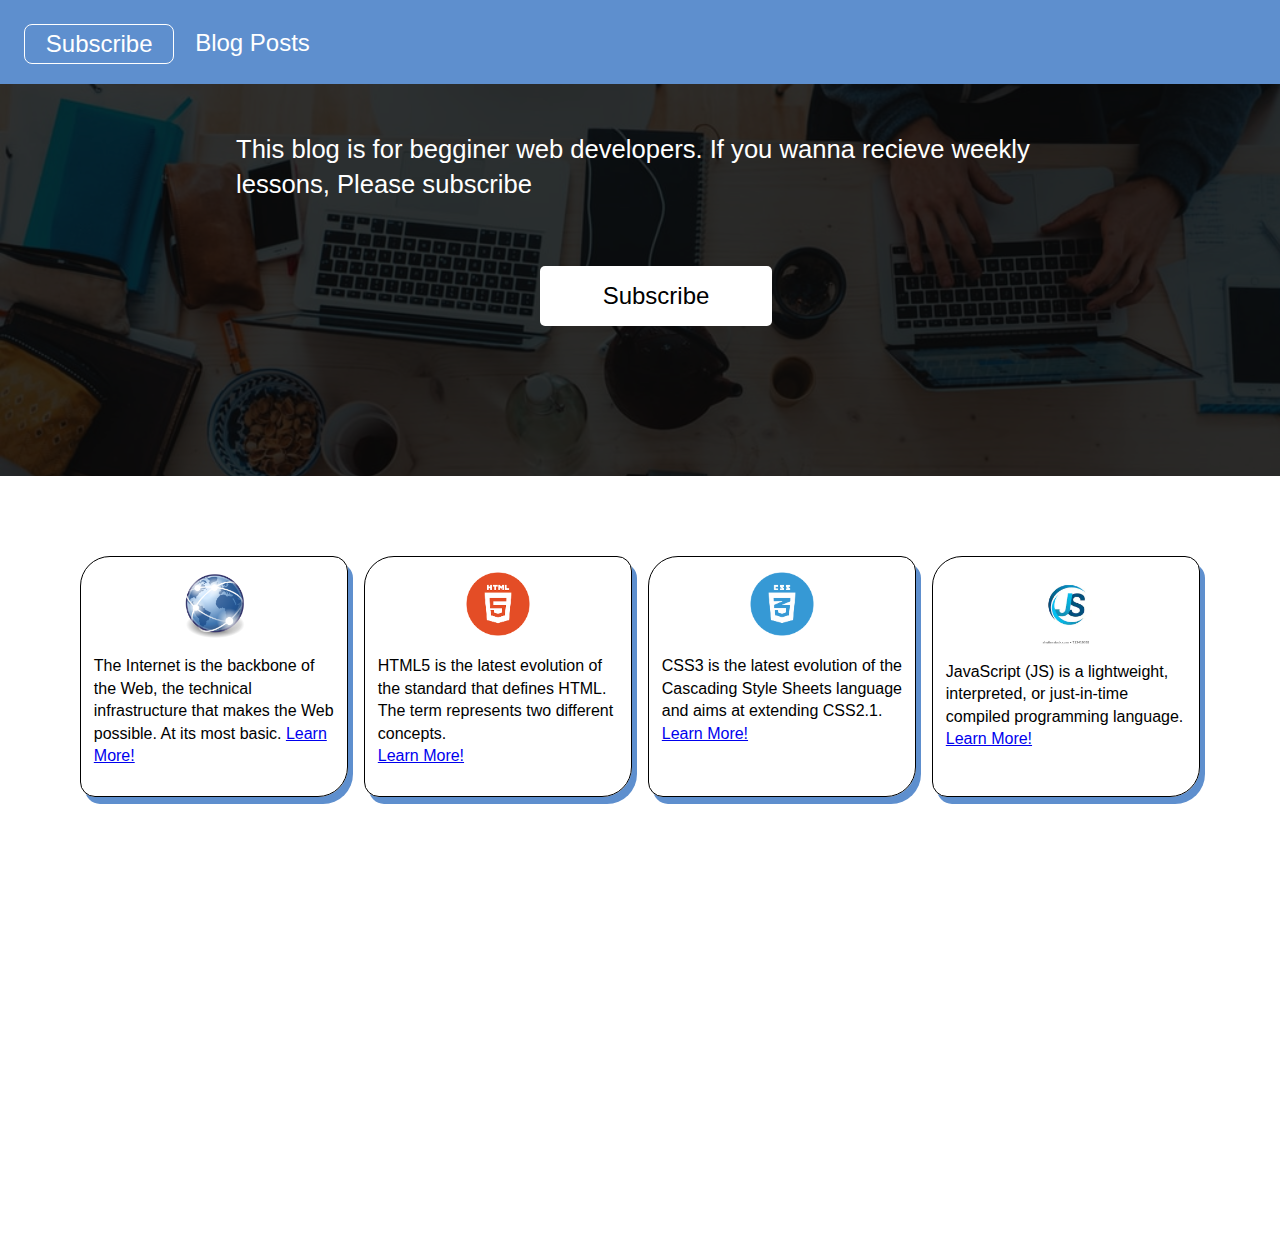
<file: index.html>
<!DOCTYPE html>
<html lang="en">

<head>
  <meta charset="UTF-8">
  <meta name="viewport" content="width=device-width, initial-scale=1.0">
  <meta http-equiv="X-UA-Compatible" content="ie=edge">
  <title>Blog post homepage!</title>
  <link rel="stylesheet" href="CSS/main.css">
</head>

<body>
  <!--NAVBAR-->
  <nav>
    <ul class="navbar">
      <li class="list_items" id="home"><a href="#subs_form">Subscribe</a></li>
      <li class="list_items bpost"><a href="HTML/blogpost.html">Blog Posts</a></li>
    </ul>
  </nav>
  <!--MAIN CONTENT-->
  <main class="content">
    <blockquote cite="rashid.com">
      <p class="content_text">
        This blog is for begginer web developers. If you wanna recieve weekly lessons, Please subscribe
      </p>
    </blockquote>
    <div class="subscribe_btn"> <a href="#subs_form">Subscribe</a></div>
  </main>
  <!--MAIN PAGE CARDS-->
  <div class="cards">
    <section class="card card3">
      <img src="./images/internet.png" alt="internet logo" class="card_title">
      <p class="card_text">The Internet is the backbone of the Web, the technical infrastructure that makes the Web
        possible. At its most basic. <a href="./HTML/blogpost.html">Learn More!</a></p>
    </section>
    <section class="card card1"><img src="./images/html5.png" alt="html5 logo" class="card_title">
      <p class="card_text">HTML5 is the latest evolution of the standard that defines HTML. The term represents two
        different concepts. <br><a href="./HTML/blogpost.html">Learn More!</a></p>
    </section>
    <section class="card card2"><img src="./images/css3.png" alt="css3 logo" class="card_title">
      <p class="card_text">CSS3 is the latest evolution of the Cascading Style Sheets language and aims at extending
        CSS2.1. <br><a href="./HTML/blogpost.html">Learn More!</a></p>
    </section>
    <section class="card card4"><img src="./images/js-logo.webp" alt="JavaScript logo" class="card_title">
      <p class="card_text">JavaScript (JS) is a lightweight, interpreted, or just-in-time compiled programming language.
        <a href="./HTML/blogpost.html">Learn More!</a></p>
    </section>
  </div>
  <!--SUBSCRIPTION FORUM-->
  <p id="subs_form"> To get notifications from this blog, please subscribe.</p>
  <form action="" class="form">
    <input type="email" name="sub" id="email" placeholder="Your Email!" required>
    <button id="submit" type="submit">Submit</button>
  </form>
  <!--FOOTER-->
  <footer class="footer">Copywrite, Rashid Jama 2020 <br><br>
    <a href="#home"> Back to top</a></div>
  </footer>
</body>

</html>
</file>
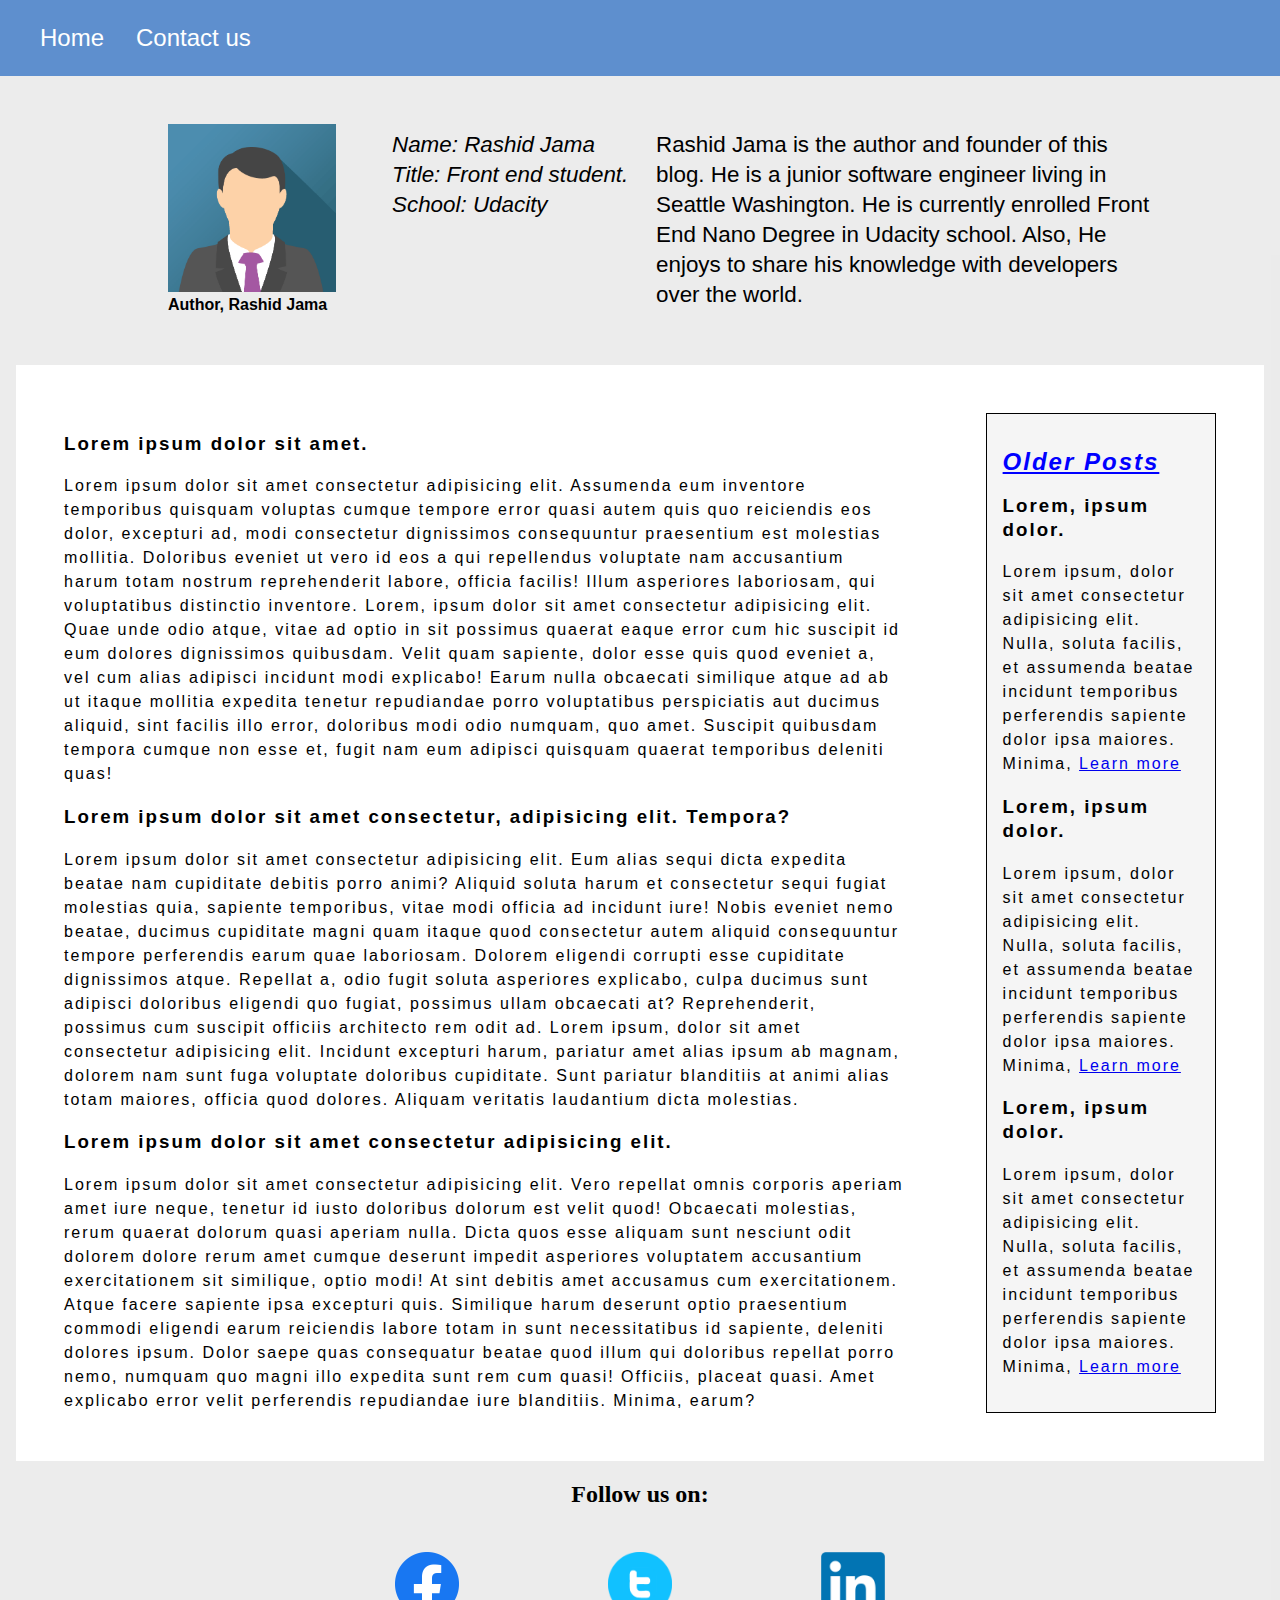
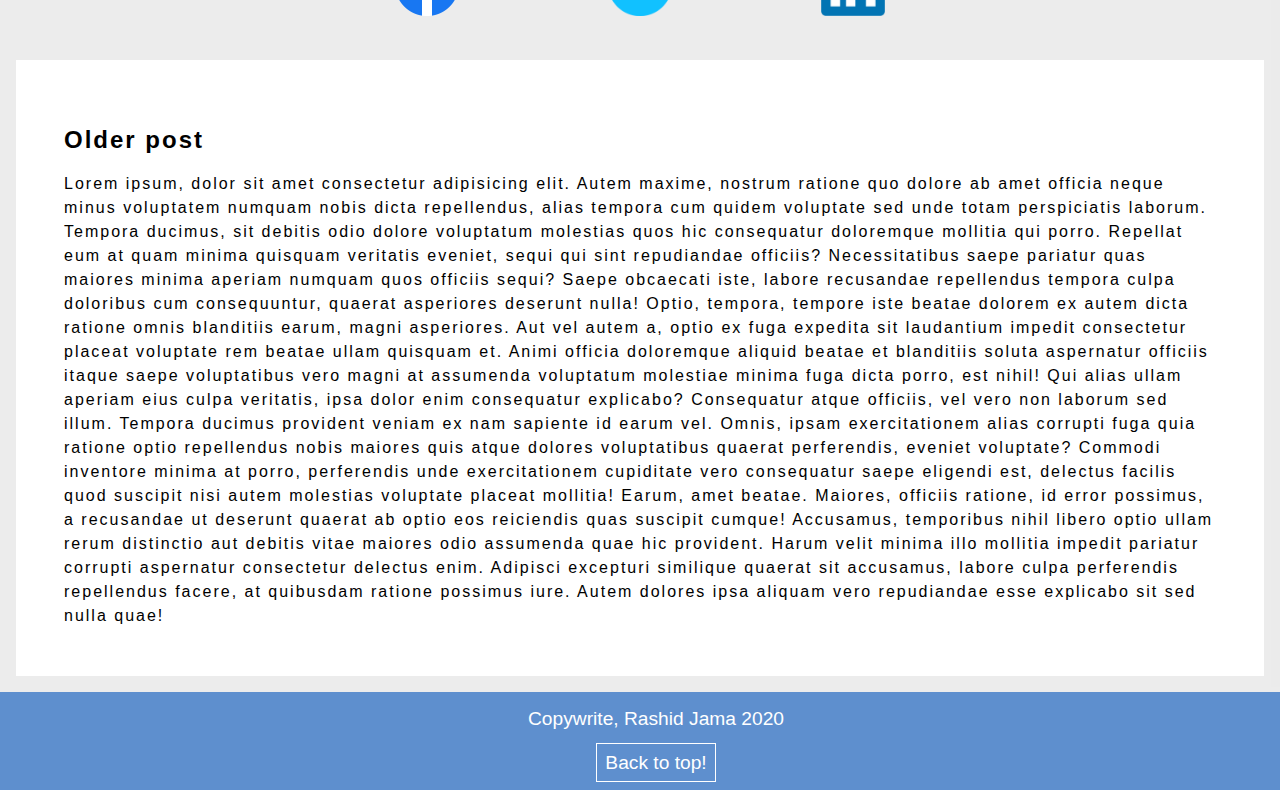
<file: HTML/blogpost.html>
<!DOCTYPE html>
<html lang="en">

<head>
  <meta charset="UTF-8">
  <meta name="viewport" content="width=device-width, initial-scale=1.0">
  <meta http-equiv="X-UA-Compatible" content="ie=edge">
  <title>blogpost</title>
  <link rel="stylesheet" href="../CSS/blogpost.css">
</head>

<body>
  <!--NAVBAR-->
  <nav>
    <ul class="navbar" id="navbar">
      <li class="list_items"><a href="../index.html">Home</a></li>
      <li class="list_items"><a href="#media">Contact us</a></li>
    </ul>
  </nav>
  <!--AUTHOR AVATOR IMAGE-->
  <div class="author">
    <figure>
      <img class="avator" src="../images/img_avatar.png" alt="auther photo">
      <figcaption>Author, Rashid Jama</figcaption>
    </figure>
    <!--AUTHOR INFORMATION-->
    <div class="author_info">
      <p> Name: Rashid Jama <br>
        Title: Front end student. <br>
        School: Udacity</p>
    </div>
    <!--AUTHOR BIOGRAPHY-->
    <p class="author_bio">
      Rashid Jama is the author and founder of this blog. He is a junior software engineer living in Seattle Washington.
      He is currently enrolled Front End Nano Degree in Udacity school. Also, He enjoys to share his knowledge with
      developers over the world.</p>
  </div>
  <!--BLOG POST ARTICLES-->
  <div class="container">
    <div class="new_posts" id="new_posts">
      <h3>Lorem ipsum dolor sit amet.</h3>
      Lorem ipsum dolor sit amet consectetur adipisicing elit. Assumenda eum inventore temporibus quisquam voluptas
      cumque tempore error quasi autem quis quo reiciendis eos dolor, excepturi ad, modi consectetur dignissimos
      consequuntur praesentium est molestias mollitia. Doloribus eveniet ut vero id eos a qui repellendus voluptate nam
      accusantium harum totam nostrum reprehenderit labore, officia facilis! Illum asperiores laboriosam, qui
      voluptatibus distinctio inventore. Lorem, ipsum dolor sit amet consectetur adipisicing elit. Quae unde odio atque,
      vitae ad optio in sit possimus quaerat eaque error cum hic suscipit id eum dolores dignissimos quibusdam. Velit
      quam sapiente, dolor esse quis quod eveniet a, vel cum alias adipisci incidunt modi explicabo! Earum nulla
      obcaecati similique atque ad ab ut itaque mollitia expedita tenetur repudiandae porro voluptatibus perspiciatis
      aut ducimus aliquid, sint facilis illo error, doloribus modi odio numquam, quo amet. Suscipit quibusdam tempora
      cumque non esse et, fugit nam eum adipisci quisquam quaerat temporibus deleniti quas!
      <h3>Lorem ipsum dolor sit amet consectetur, adipisicing elit. Tempora?</h3>
      Lorem ipsum dolor sit amet consectetur adipisicing elit. Eum alias sequi dicta expedita beatae nam cupiditate
      debitis porro animi? Aliquid soluta harum et consectetur sequi fugiat molestias quia, sapiente temporibus, vitae
      modi officia ad incidunt iure! Nobis eveniet nemo beatae, ducimus cupiditate magni quam itaque quod consectetur
      autem aliquid consequuntur tempore perferendis earum quae laboriosam. Dolorem eligendi corrupti esse cupiditate
      dignissimos atque. Repellat a, odio fugit soluta asperiores explicabo, culpa ducimus sunt adipisci doloribus
      eligendi quo fugiat, possimus ullam obcaecati at? Reprehenderit, possimus cum suscipit officiis architecto rem
      odit ad.
      Lorem ipsum, dolor sit amet consectetur adipisicing elit. Incidunt excepturi harum, pariatur amet alias ipsum ab
      magnam, dolorem nam sunt fuga voluptate doloribus cupiditate. Sunt pariatur blanditiis at animi alias totam
      maiores, officia quod dolores. Aliquam veritatis laudantium dicta molestias.
      <h3>Lorem ipsum dolor sit amet consectetur adipisicing elit.</h3>
      Lorem ipsum dolor sit amet consectetur adipisicing elit. Vero repellat omnis corporis aperiam amet iure neque,
      tenetur id iusto doloribus dolorum est velit quod! Obcaecati molestias, rerum quaerat dolorum quasi aperiam nulla.
      Dicta quos esse aliquam sunt nesciunt odit dolorem dolore rerum amet cumque deserunt impedit asperiores voluptatem
      accusantium exercitationem sit similique, optio modi! At sint debitis amet accusamus cum exercitationem. Atque
      facere sapiente ipsa excepturi quis. Similique harum deserunt optio praesentium commodi eligendi earum reiciendis
      labore totam in sunt necessitatibus id sapiente, deleniti dolores ipsum. Dolor saepe quas consequatur beatae quod
      illum qui doloribus repellat porro nemo, numquam quo magni illo expedita sunt rem cum quasi! Officiis, placeat
      quasi. Amet explicabo error velit perferendis repudiandae iure blanditiis. Minima, earum?
    </div>
    <div class="older_posts">
      <h2>Older Posts</h2>
      <h3>Lorem, ipsum dolor.</h3>
      Lorem ipsum, dolor sit amet consectetur adipisicing elit. Nulla, soluta facilis, et assumenda beatae incidunt
      temporibus perferendis sapiente dolor ipsa maiores. Minima, <a href="#pre_post">Learn more</a>
      <h3>Lorem, ipsum dolor.</h3>
      Lorem ipsum, dolor sit amet consectetur adipisicing elit. Nulla, soluta facilis, et assumenda beatae incidunt
      temporibus perferendis sapiente dolor ipsa maiores. Minima, <a href="#pre_post">Learn more</a>
      <h3>Lorem, ipsum dolor.</h3>
      Lorem ipsum, dolor sit amet consectetur adipisicing elit. Nulla, soluta facilis, et assumenda beatae incidunt
      temporibus perferendis sapiente dolor ipsa maiores. Minima, <a href="#pre_post">Learn more</a>
    </div>
  </div>
  <!--SOCIAL MEDIA TITLE-->
  <h2 class="follow">Follow us on:</h2>
  <!--SOCIAL MEDIA ICONTS-->
  <div class="social_media" id="media">
    <div class="media_icons">
      <a href="https://www.facebook.com" target="blank"><img src="../images/fb-logo.png" alt="facebook logo"></a>
    </div>
    <div class="media_icons">
      <a href="https://www.twitter.com" target="blank"> <img src="../images/Twitter-logo.png" alt="twitter logo"></a>
    </div>
    <div class="media_icons"><a href="https://linkedin.com" target="blank"><img src="../images/linked-logo.png"
          alt="linked logo"></a></div>
  </div>
  <div id="pre_post">
    <h2>Older post</h2>
    Lorem ipsum, dolor sit amet consectetur adipisicing elit. Autem maxime, nostrum ratione quo dolore ab amet officia
    neque minus voluptatem numquam nobis dicta repellendus, alias tempora cum quidem voluptate sed unde totam
    perspiciatis laborum. Tempora ducimus, sit debitis odio dolore voluptatum molestias quos hic consequatur doloremque
    mollitia qui porro. Repellat eum at quam minima quisquam veritatis eveniet, sequi qui sint repudiandae officiis?
    Necessitatibus saepe pariatur quas maiores minima aperiam numquam quos officiis sequi? Saepe obcaecati iste, labore
    recusandae repellendus tempora culpa doloribus cum consequuntur, quaerat asperiores deserunt nulla! Optio, tempora,
    tempore iste beatae dolorem ex autem dicta ratione omnis blanditiis earum, magni asperiores. Aut vel autem a, optio
    ex fuga expedita sit laudantium impedit consectetur placeat voluptate rem beatae ullam quisquam et. Animi officia
    doloremque aliquid beatae et blanditiis soluta aspernatur officiis itaque saepe voluptatibus vero magni at assumenda
    voluptatum molestiae minima fuga dicta porro, est nihil! Qui alias ullam aperiam eius culpa veritatis, ipsa dolor
    enim consequatur explicabo? Consequatur atque officiis, vel vero non laborum sed illum. Tempora ducimus provident
    veniam ex nam sapiente id earum vel. Omnis, ipsam exercitationem alias corrupti fuga quia ratione optio repellendus
    nobis maiores quis atque dolores voluptatibus quaerat perferendis, eveniet voluptate? Commodi inventore minima at
    porro, perferendis unde exercitationem cupiditate vero consequatur saepe eligendi est, delectus facilis quod
    suscipit nisi autem molestias voluptate placeat mollitia! Earum, amet beatae. Maiores, officiis ratione, id error
    possimus, a recusandae ut deserunt quaerat ab optio eos reiciendis quas suscipit cumque! Accusamus, temporibus nihil
    libero optio ullam rerum distinctio aut debitis vitae maiores odio assumenda quae hic provident. Harum velit minima
    illo mollitia impedit pariatur corrupti aspernatur consectetur delectus enim. Adipisci excepturi similique quaerat
    sit accusamus, labore culpa perferendis repellendus facere, at quibusdam ratione possimus iure. Autem dolores ipsa
    aliquam vero repudiandae esse explicabo sit sed nulla quae!
  </div>
  <!--FOOTER-->
  <footer class="footer">Copywrite, Rashid Jama 2020 <br><br>
    <a href="#navbar">Back to top!</a></footer>
</body>

</html>
</file>
<file: CSS/main.css>
/* ALL IMPORTED CSS */
@import url("navbar.css");
@import url("content.css");
@import url("cards.css");
@import url("footer.css");
@import url("author.css");
@import url("subsForm.css");

body,
html {
  scroll-behavior: smooth;
  width: 100vw;
  height: 100vh;
  box-sizing: border-box;
  margin: 0;
  margin: 0;
  font-family: 'Segoe UI', 'Open Sans', 'Helvetica Neue', sans-serif;
  overflow-x: hidden;
}
</file>
<file: CSS/blogpost.css>
/* ALL IMPORTED CSS */
@import url(navbar.css);
@import url(footer.css);
@import url(author.css);
@import url(socialmedia.css);

body,
html {
  padding: 0;
  margin: 0;
  overflow-x: hidden;
  font-family: 'Segoe UI', 'Open Sans', 'Helvetica Neue', sans-serif;
  scroll-behavior: smooth;
  background: rgba(153, 153, 153, 0.1);
}

/*new and old blog posts*/
.container {
  background: #fff;
  display: grid;
  grid-template-columns: 100%;
  grid-gap: 5rem;
  padding: 1rem;
  letter-spacing: 2px;
  line-height: 1.5rem;
  margin: 1rem;
}

.older_posts h2 {
  text-decoration: underline;
  font-style: italic;
  color: blue;
}

.older_posts {
  background: rgba(153, 153, 153, 0.1);
  border: 1px solid black;
  padding: 1rem;
}

#pre_post {
  background: #fff;
  padding: 1rem;
  letter-spacing: 2px;
  line-height: 1.5rem;
  margin: 1rem;
}

@media(min-width: 768px) {
  .container {
    background: #fff;
    display: grid;
    grid-template-columns: auto 20%;
    grid-gap: 5rem;
    padding: 3rem;
  }

  #pre_post {
    background: #fff;
    padding: 3rem;
    letter-spacing: 2px;
    line-height: 1.5rem;
    margin: 1rem;
  }
}
</file>
